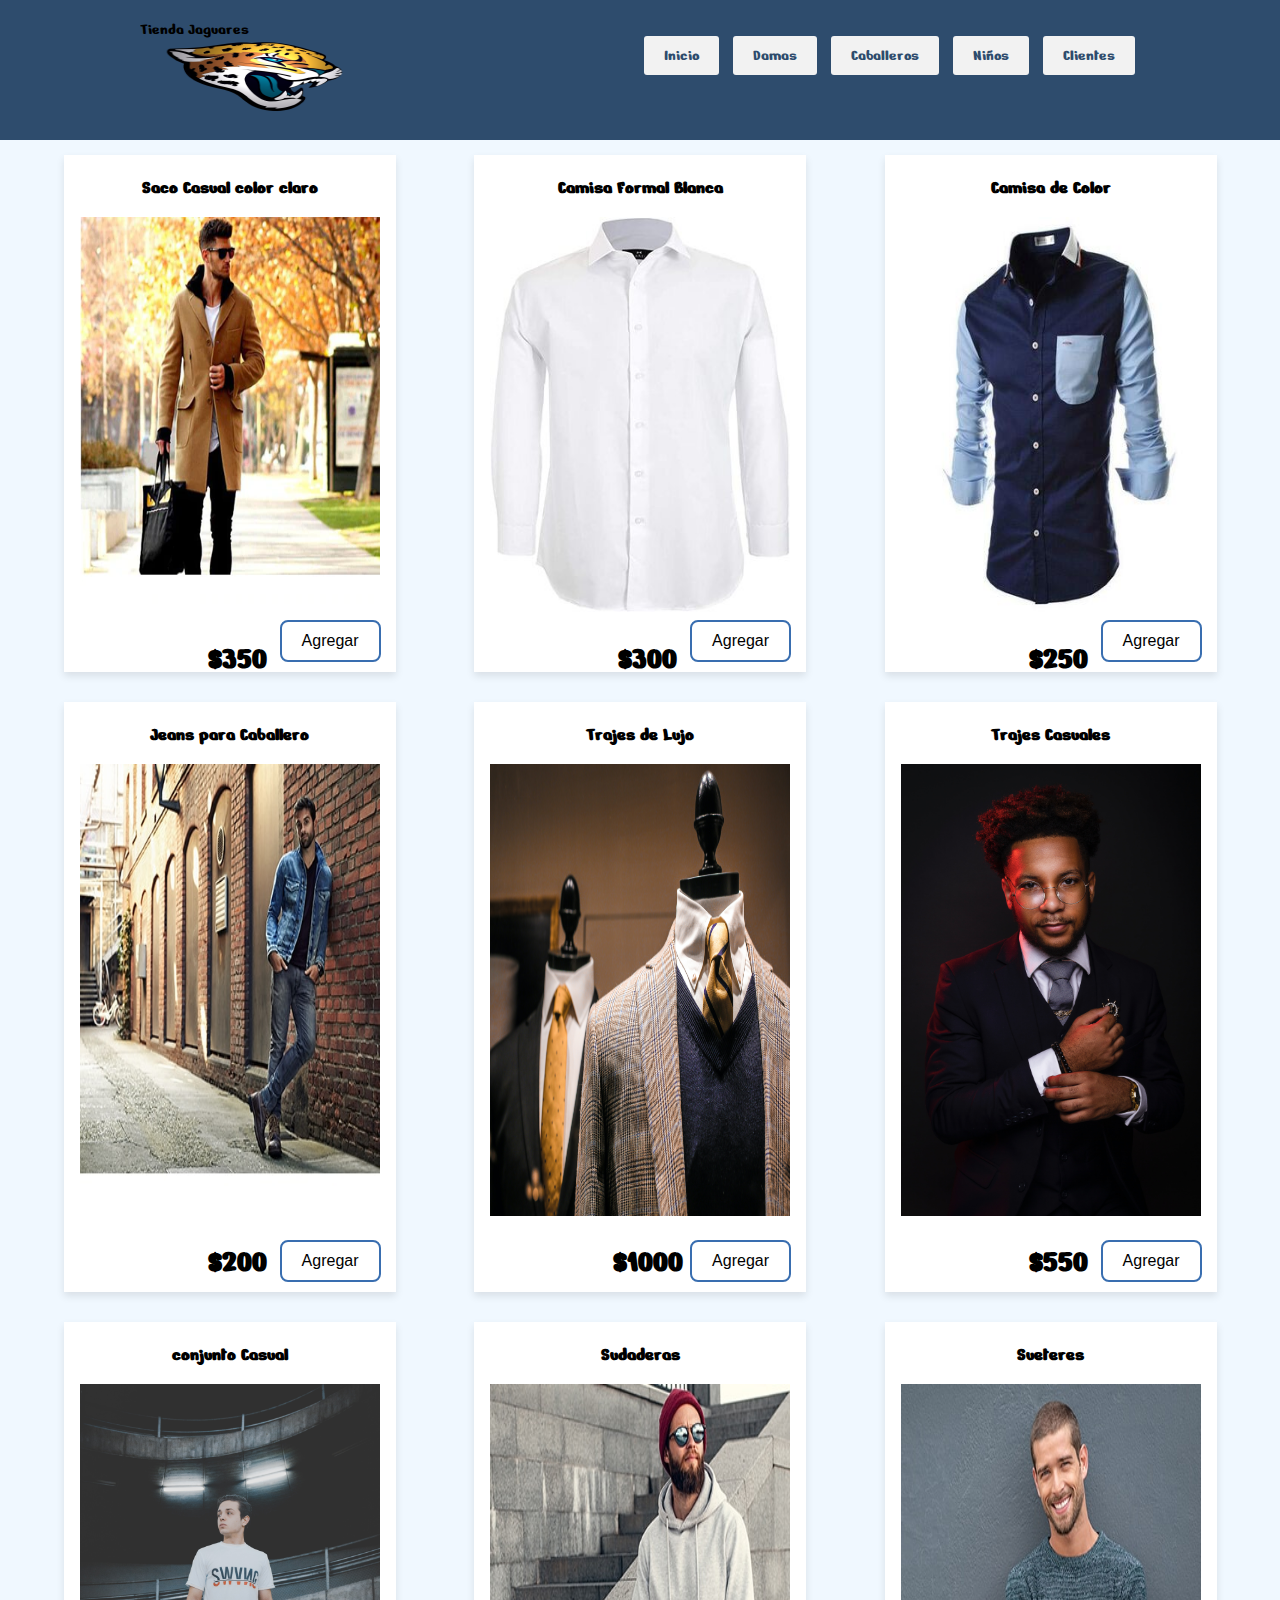
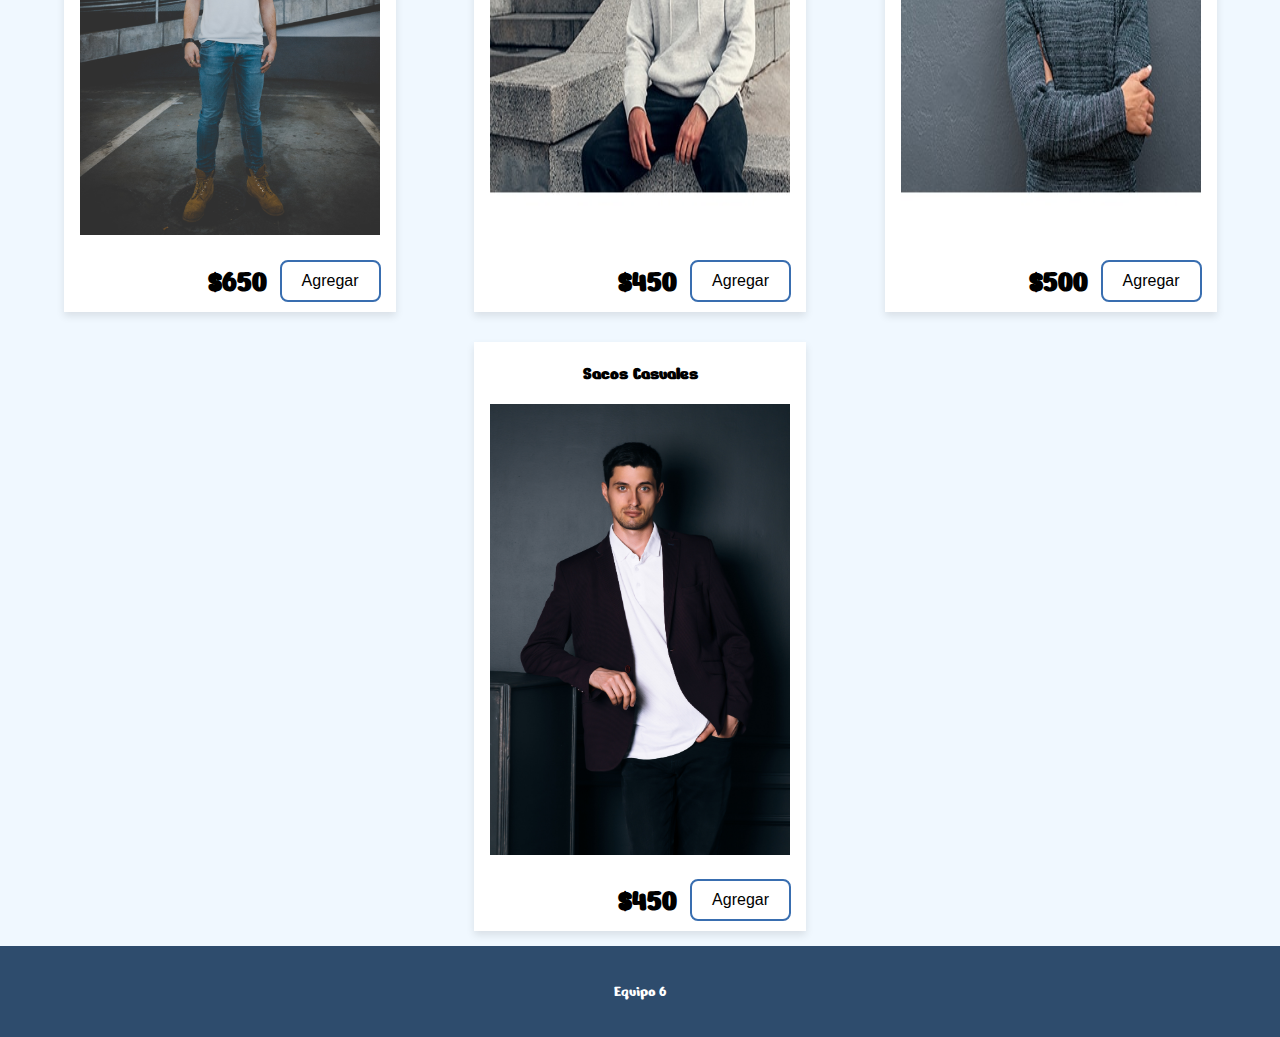
<file: PRYECTO-MEZA-main/caballeros.html>
<!DOCTYPE html>
<head>
    <link href="https://fonts.googleapis.com/css2?family=Nerko+One&display=swap" rel="stylesheet">
    <link rel="stylesheet" href="styles.css" />
    <script src="scripts.js"></script>
</head>
<body>
    <header>
		<div class="wrapp">
			<div class="logo">
				Tienda Jaguares<img src="images/logo1.png" height=75px width=240px>
			</div>
			<nav>
                <ul>
					<li><a href="index.html">Inicio</a></li>
					<li><a href="damas.html">Damas</a></li>
					<li><a href="caballeros.html">Caballeros</a></li>
                    <li><a href="ninos.html">Niños</a></li>
                    <li><a href="clientes.html">Clientes</a></li>
				</ul>
			</nav>
		</div>
	</header>
    <div class="page-content">
        <div class="product-container">
            <h3>Saco Casual color claro</h3>
            <img src="images/abrigos_hombre.webp" />
            <h1>$350</h1>
            <button class="button-add" onclick="add('product-1', 350)">Agregar</button>
        </div>

        <div class="product-container">
            <h3>Camisa Formal Blanca</h3>
            <img src="images/camisaa1.jpg" />
            <h1>$300</h1>
            <button class="button-add" onclick="add('product-2', 300)">Agregar</button>
        </div>

        <div class="product-container">
            <h3>Camisa de Color</h3>
            <img src="images/camisaa2.jpg" />
            <h1>$250</h1>
            <button class="button-add" onclick="add('product-3', 250)">Agregar</button>
        </div>

        <div class="product-container">
            <h3>Jeans para Caballero</h3>
            <img src="images/jeans_hombre.jpg" />
            <h1>$200</h1>
            <button class="button-add" onclick="add('product-4', 200)">Agregar</button>
        </div>

        <div class="product-container">
            <h3>Trajes de Lujo</h3>
            <img src="images/pexels-andrea-piacquadio-3755706.jpg" />
            <h1>$1000</h1>
            <button class="button-add" onclick="add('product-5', 1000)">Agregar</button>
        </div>

        <div class="product-container">
            <h3>Trajes Casuales</h3>
            <img src="images/pexels-dellon-thomas-2474307.jpg" />
            <h1>$550</h1>
            <button class="button-add" onclick="add('product-6', 550)">Agregar</button>
        </div>

        <div class="product-container">
            <h3>conjunto Casual</h3>
            <img src="images/pexels-oleg-magni-958875.jpg" />
            <h1>$650</h1>
            <button class="button-add" onclick="add('product-7', 650)">Agregar</button>
        </div>

        <div class="product-container">
            <h3>Sudaderas</h3>
            <img src="images/sudaderas_hombre.jpg" />
            <h1>$450</h1>
            <button class="button-add" onclick="add('product-8', 450)">Agregar</button>
        </div>

        <div class="product-container">
            <h3>Sueteres</h3>
            <img src="images/sueteres_hombre.jpg" />
            <h1>$500</h1>
            <button class="button-add" onclick="add('product-9', 500)">Agregar</button>
        </div>

        <div class="product-container">
            <h3>Sacos Casuales</h3>
            <img src="images/pexels-pixabay-532220.jpg" />
            <h1>$450</h1>
            <button class="button-add" onclick="add('product-10', 450)">Agregar</button>
        </div>
    </div>
    <footer>
		<div class="wrapp">
            <p> Equipo 6 </p>
		</div>
	</footer>
</body>
</file>
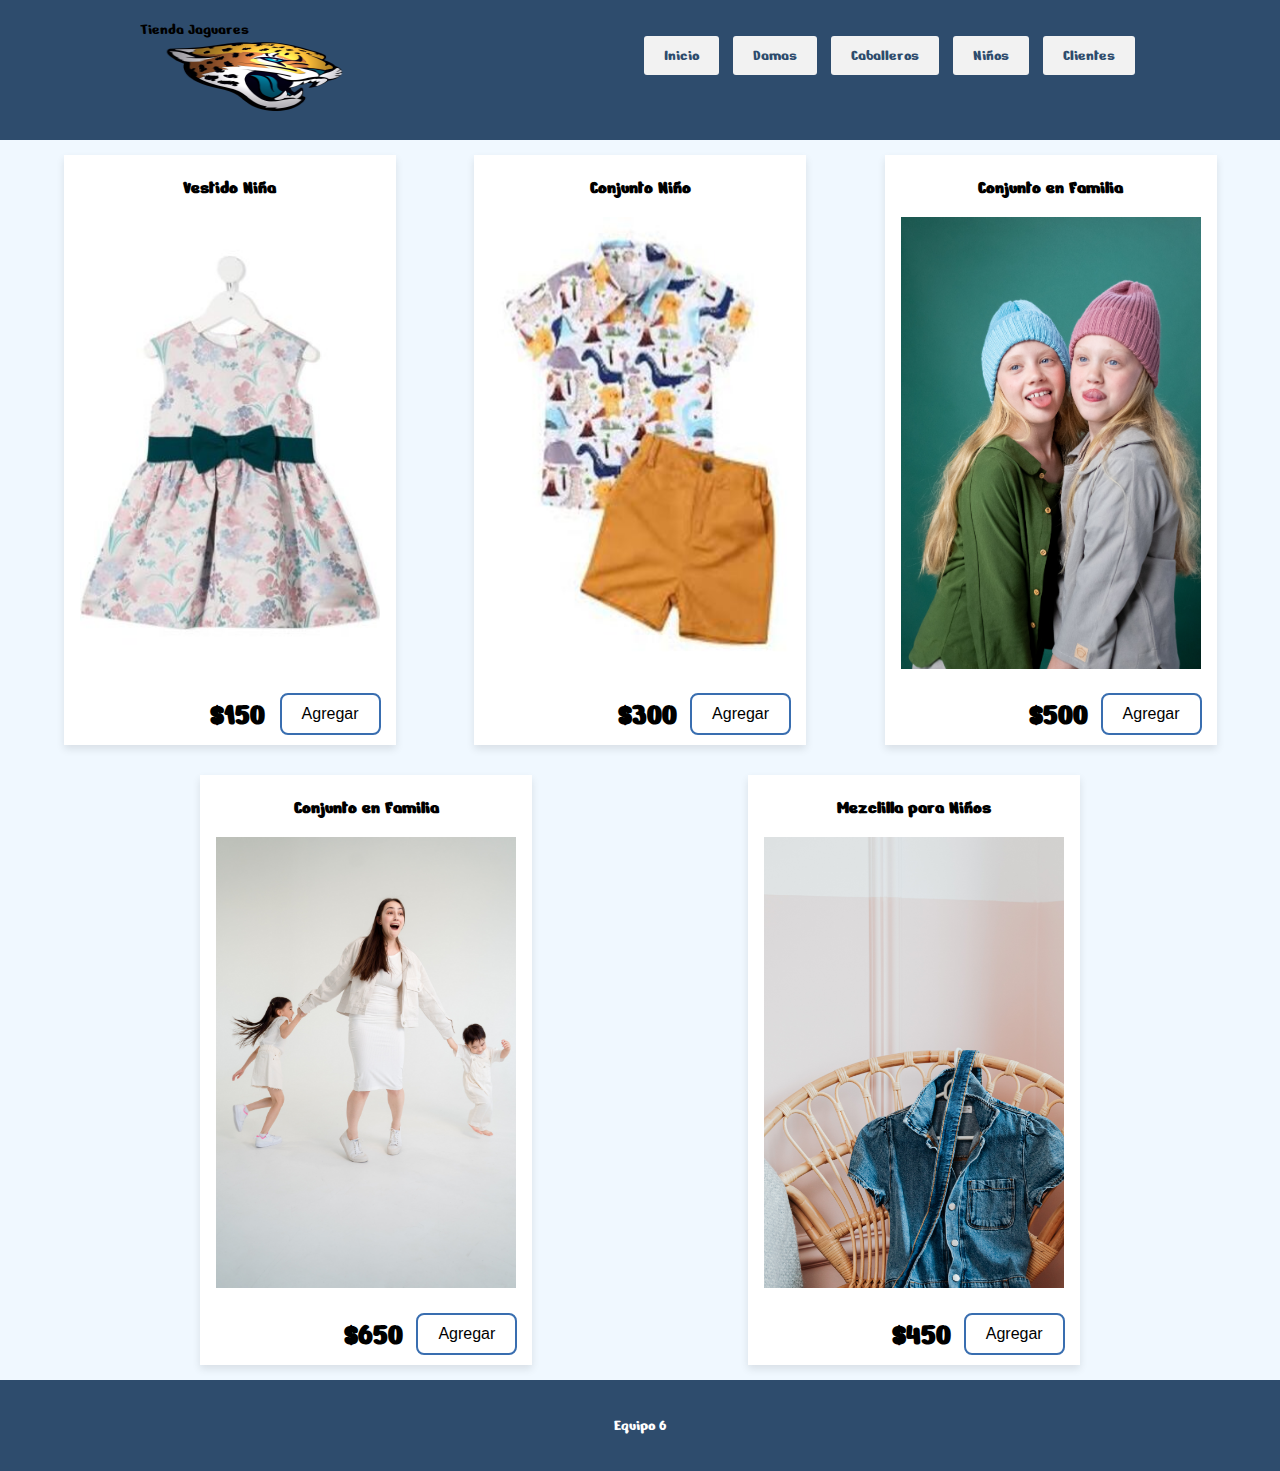
<file: PRYECTO-MEZA-main/ninos.html>
<!DOCTYPE html>
<head>
    <link href="https://fonts.googleapis.com/css2?family=Nerko+One&display=swap" rel="stylesheet">
    <link rel="stylesheet" href="styles.css" />
    <script src="scripts.js"></script>
</head>
<body>
    <header>
		<div class="wrapp">
			<div class="logo">
				Tienda Jaguares<img src="images/logo1.png" height=75px width=240px>
			</div>
			<nav>
                <ul>
					<li><a href="index.html">Inicio</a></li>
					<li><a href="damas.html">Damas</a></li>
					<li><a href="caballeros.html">Caballeros</a></li>
                    <li><a href="ninos.html">Niños</a></li>
                    <li><a href="clientes.html">Clientes</a></li>
				</ul>
			</nav>
		</div>
	</header>
    <div class="page-content">
        <div class="product-container">
            <h3>Vestido Niña</h3>
            <img src="images/vestidon1.jpg" />
            <h1>$150</h1>
            <button class="button-add" onclick="add('product-1', 150)">Agregar</button>
        </div>

        <div class="product-container">
            <h3>Conjunto Niño</h3>
            <img src="images/conn1.jpg" />
            <h1>$300</h1>
            <button class="button-add" onclick="add('product-2', 300)">Agregar</button>
        </div>

        <div class="product-container">
            <h3>Conjunto en Familia</h3>
            <img src="images/pexels-cottonbro-4713555.jpg" />
            <h1>$500</h1>
            <button class="button-add" onclick="add('product-3', 500)">Agregar</button>
        </div>

        <div class="product-container">
            <h3>Conjunto en Familia</h3>
            <img src="images/pexels-ron-lach-9486569.jpg" />
            <h1>$650</h1>
            <button class="button-add" onclick="add('product-4', 650)">Agregar</button>
        </div>

        <div class="product-container">
            <h3>Mezclilla para Niños</h3>
            <img src="images/pexels-karolina-grabowska-4887245.jpg" />
            <h1>$450</h1>
            <button class="button-add" onclick="add('product-5', 450)">Agregar</button>
        </div>

    </div>
    <footer>
		<div class="wrapp">
            <p> Equipo 6 </p>
		</div>
	</footer>
</body>
</file>
<file: PRYECTO-MEZA-main/styles.css>
body {
    margin: 0px;
    background-color: aliceblue;
    font-family: 'Nerko One', cursive;
}

button {
    font-size: 16px;
    text-align: center;
    border-radius: 8px;
    padding: 10px 20px;
}

.wrapp {
	max-width: 1000px;
	width:80%;
	margin:auto;
	overflow: hidden;
}

.page-nav {
    background-color: #2196F3;
    border: 1px solid black;
    position: relative;
}
.wrapp {
	max-width: 1000px;
	width:80%;
	margin:auto;
	overflow: hidden;
}

header {
	width: 100%;
	height: 100px;
	padding:20px 0;
	background: #2E4C6D;
	overflow: hidden;
}

.logo {
	
	float: left;
}

.logo img {
	width:100%;
	vertical-align: top;
}

nav {
	float: right;
}

nav ul li {
	display: inline-block;
	margin:0px 5px;
}

nav ul li a {
	display: block;
	background: #f2f2f2;
	color: #2E4C6D;
	padding:10px 20px;
	text-decoration: none;
	border-radius:3px;
	transition:all 300ms ease;
}

nav ul li a:hover {
	color: #fff;
	background: #396EB0;
}

.page-nav h1 {
    margin: 20px;
}

.button-checkout {
    background-color: white;
    color: black;
    border: 2px solid #008CBA; /* Blue */
    transition-duration: 0.4s;
    position: absolute;
    right: 15px;
    bottom: 15px;
}

.button-checkout:hover {
    background-color: #008CBA; /* Blue */
    color: white;
}

.page-content {
    display: flex;
    flex-wrap: wrap;
    justify-content: space-evenly;
}

.page-content img {
	height: 77%;
}

.product-container {
	text-align: center;
    margin: 15px;
    padding: 2px 16px;
    position: relative;
    box-shadow: 0 4px 8px 0 rgba(0,0,0,0.1);
    background-color: white;
}

.product-container:hover {
    box-shadow: 0 8px 16px 0 rgba(0,0,0,0.2);
  }

.product-container img {
    width: 300px;
}

.product-container h1 {
    margin-bottom: 10px;
    margin-left: 15px;
}

.button-add {
    background-color: white;
    color: black;
    border: 2px solid #396EB0; /* Green */
    transition-duration: 0.4s;
    position: absolute;
    right: 15px;
    bottom: 10px;
}
  
.button-add:hover {
    background-color: #396EB0; /* Green */
    color: white;
}
#container{
	padding: 90px 15px 15px;
}
/*****************************************************************/

.form_register{
	width: 450px;
	margin: auto;
}
.form_register h1{
	color: #3c93b0;
}
hr{
	border: 0;
	background: #CCC;
	height: 1px;
	margin: 10px 0;
	display: block;
}
form{
	background: #FFF;
	margin: auto;
	padding: 20px 50px;
	border: 1px solid #d1d1d1;
}
label{
	display: block;
	font-size: 12pt;
	font-family: 'GothamBook';
	margin: 15px auto 5px auto;
}
input,select{
	display: block;
	width: 100%;
	font-size: 11pt;
	padding: 5px;
	border: 1px solid #85929e;
	border-radius: 5px;
}
.notItemOne option:first-child{
	display: none;
}
.btn_save{
	font-size: 12pt;
	background: #12a4c6;
	padding: 10px;
	color: #FFF;
	letter-spacing: 1px;
	border: 0;
	cursor: pointer;
	margin: 15px auto;
}
.alert{
	width: 100%;
	background: #66e07d66;
	border-radius: 6px;
	margin: 20px auto;
}
.msg_error{
	color: #e65656;
}
.msg_save{
	color: #126e00;
}
.alert p{
	padding: 10px;
}
footer {
	width: 100%;
	background:#2E4C6D;
	padding:20px 0;
	color:#fff;
}

footer p {
	text-align:center;
}

/*Slider Página Index*/

.slider {
	float: left;
	width: 25%;
	height: 25%;
	margin: 10px;
	overflow: hidden;
}

.slider ul {
	display: flex;
	padding: 0;
	width: 400%;
	
	animation: cambio 20s infinite alternate;
}

.slider li {
	width: 100%;
	list-style: none;
}

.slider img {
	width: 100%;
	height: 100%;
}

@keyframes cambio {
	0% {margin-left: 0;}
	20% {margin-left: 0;}

	25% {margin-left: -100%;}
	45% {margin-left: -100%;}
	
	50% {margin-left: -200%;}
	70% {margin-left: -200%;}

	75% {margin-left: -300%;}
	100% {margin-left: -300%;}
}

/*Que somos*/

.que-somos{
	margin: 25px;
	float: right;
	text-align: center;
	width: 70%;
	height: auto;
	font-size: 22px;
}

.contenedor {
	overflow: hidden;
}
</file>
